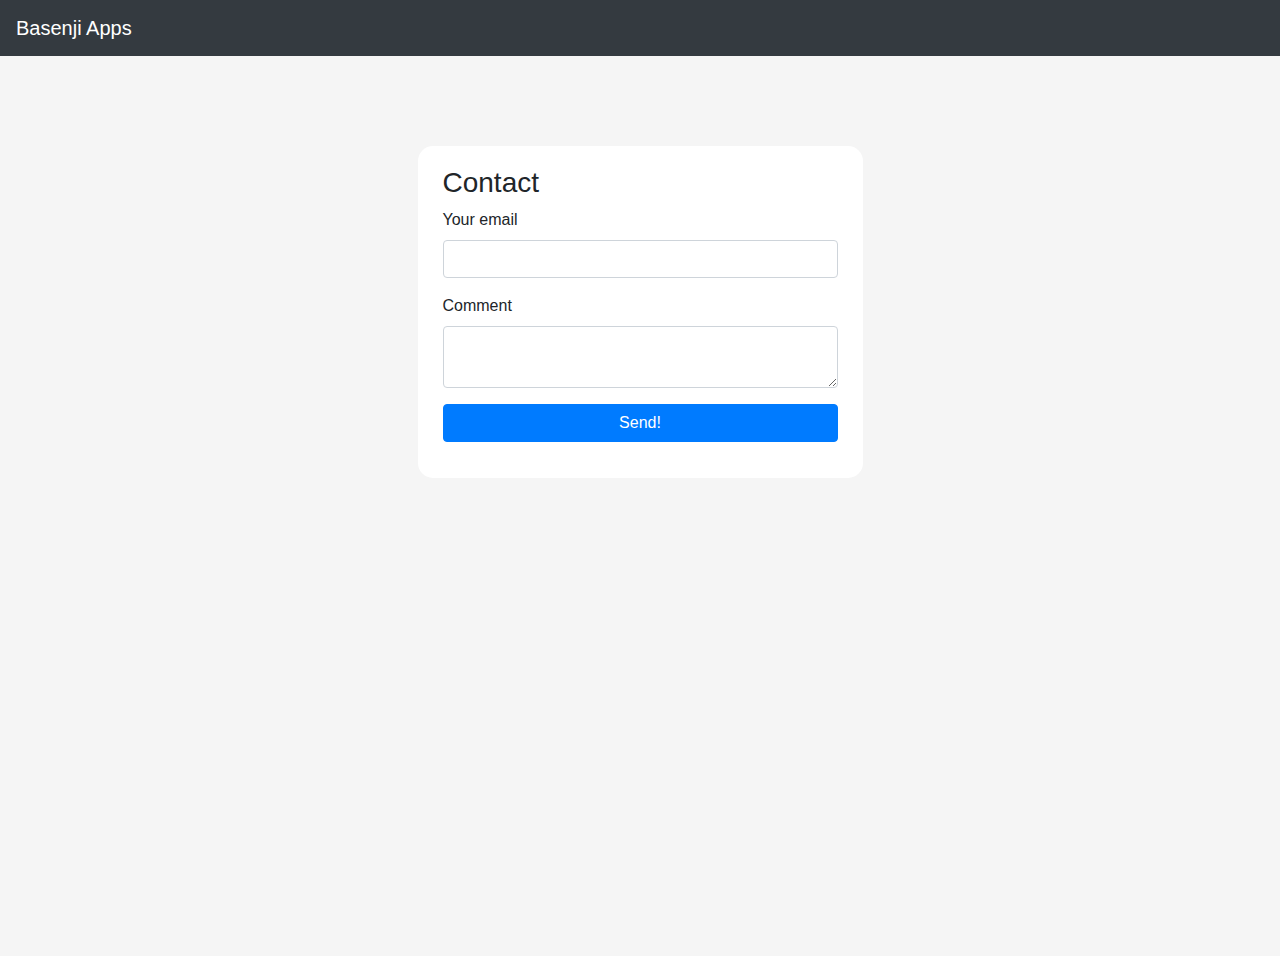
<file: contact.html>
<!DOCTYPE html>
<html>
<head>
  <meta charset="UTF-8">
  <title>Contact | Basenji Apps</title>
  <meta content="width=device-width, initial-scale=1.0, maximum-scale=1.0" name="viewport" user-scalable="no">

  <link rel="stylesheet" href="/assets/css/vendor/bootstrap.min.css" rel="preload" as="style">

  <script type="text/javascript" src="assets/js/jquery.min.js"></script>
  <script type="text/javascript" src="assets/js/form.js"></script>

  <style>
    html, body {
      height: 100% !important;
      overflow: hidden;
    }

    .card-wrapper {
      background: #fff;
      padding: 20px 25px;
      border-radius: 15px;
      margin-top: 10vh;
    }
  </style>
</head>

<body style='background: #f5f5f5;'>
  <nav class="navbar navbar-dark bg-dark">
    <a class="navbar-brand" href="/">Basenji Apps</a>
  </nav>
  <div class='container' style='height: 100%;'>
    <div class="row justify-content-center">
      <div class='col-md-5'>
        <div class='card-wrapper'>
          <h3>Contact</h3>
          <form id='contactForm' role="form" action='' method='POST'>
            <div class='form-group'>
              <label for='email'>Your email</label>
              <input id='email' type='email' class='form-control'></input>
              <small class='text-danger' style='display: none;'>cannot be empty</small>
            </div>

            <div class='form-group'>
              <label for='comment'>Comment</label>
              <textarea id='comment' type='text' class='form-control'></textarea>
            </div>

            <div class='form-group'>
              <button id='submit' type='submit' class='btn btn-block btn-primary'>Send!</button>
            </div>
          </form>
        </div>
      </div>
    </div>
  </div>
</body>
</html>
</file>
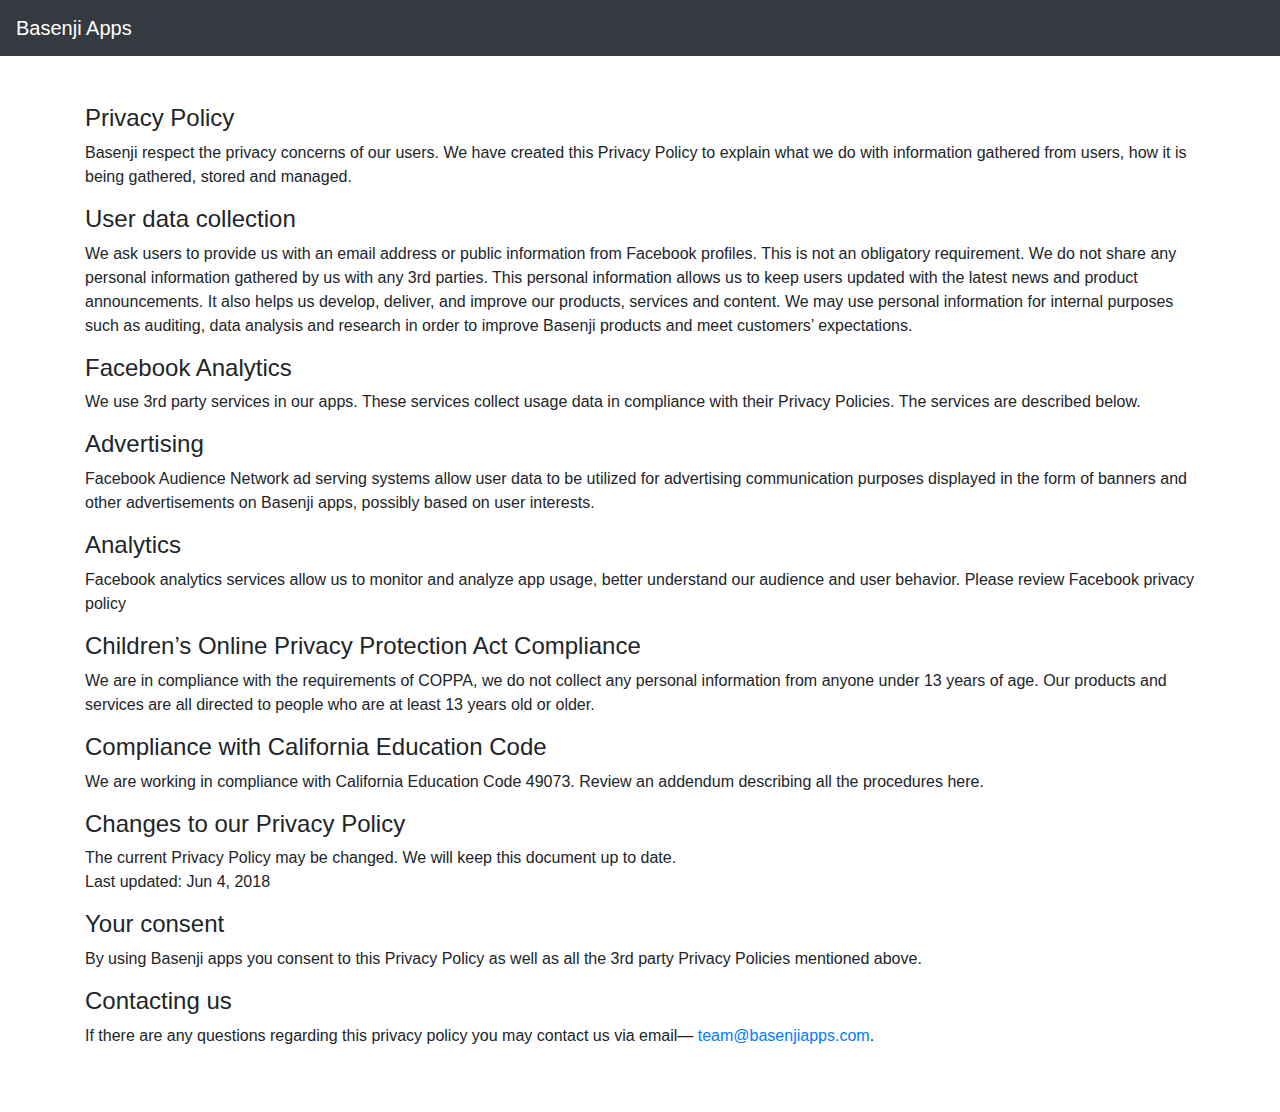
<file: docs/fb_privacy_policy.html>
<!DOCTYPE html>
<html>
<head>
  <meta charset="UTF-8">
  <title>IG Privacy Policy | Basenji Apps</title>
  <meta content="width=device-width, initial-scale=1.0, maximum-scale=1.0" name="viewport" user-scalable="no">
  <link rel="stylesheet" href="/assets/css/vendor/bootstrap.min.css" rel="preload" as="style">
</head>

<body>
<nav class="navbar navbar-dark bg-dark">
  <a class="navbar-brand" href="/">Basenji Apps</a>
</nav>
<div class='container'>
  <div class='row'>
    <div class='col-md-12 mt-5 mb-5'>
      <h4>Privacy Policy</h4>
      <p>Basenji respect the privacy concerns of our users. We have created this Privacy Policy to explain what we do with information gathered from users, how it is being gathered, stored and managed.</p>

      <h4>User data collection</h4>

      <p>We ask users to provide us with an email address or public information from Facebook profiles. This is not an obligatory requirement. We do not share any personal information gathered by us with any 3rd parties. This personal information allows us to keep users updated with the latest news and product announcements. It also helps us develop, deliver, and improve our products, services and content. We may use personal information for internal purposes such as auditing, data analysis and research in order to improve Basenji products and meet customers’ expectations.</p>

      <h4>Facebook Analytics</h4>

      <p>We use 3rd party services in our apps. These services collect usage data in compliance with their Privacy Policies. The services are described below.</p>

      <h4>Advertising</h4>

      <p>Facebook Audience Network ad serving systems allow user data to be utilized for advertising communication purposes displayed in the form of banners and other advertisements on Basenji apps, possibly based on user interests.</p>

      <h4>Analytics</h4>

      <p>Facebook analytics services allow us to monitor and analyze app usage, better understand our audience and user behavior. Please review Facebook privacy policy</p>

      <h4>Children’s Online Privacy Protection Act Compliance</h4>

      <p>We are in compliance with the requirements of COPPA, we do not collect any personal information from anyone under 13 years of age. Our products and services are all directed to people who are at least 13 years old or older.</p>

      <h4>Compliance with California Education Code</h4>

      <p>We are working in compliance with California Education Code 49073. Review an addendum describing all the procedures here.</p>

      <h4>Changes to our Privacy Policy</h4>

      <p>
        The current Privacy Policy may be changed. We will keep this document up to date.
        <br>
        Last updated: Jun 4, 2018
      </p>

      <h4>Your consent</h4>

      <p>By using Basenji apps you consent to this Privacy Policy as well as all the 3rd party Privacy Policies mentioned above.</p>

      <h4>Contacting us</h4>

      <p>If there are any questions regarding this privacy policy you may contact us via email—
        <a href='mailto:team@basenjiapps.com'>team@basenjiapps.com</a>.
      </p>
    </div>
  </div>
</body>

</html>
</file>
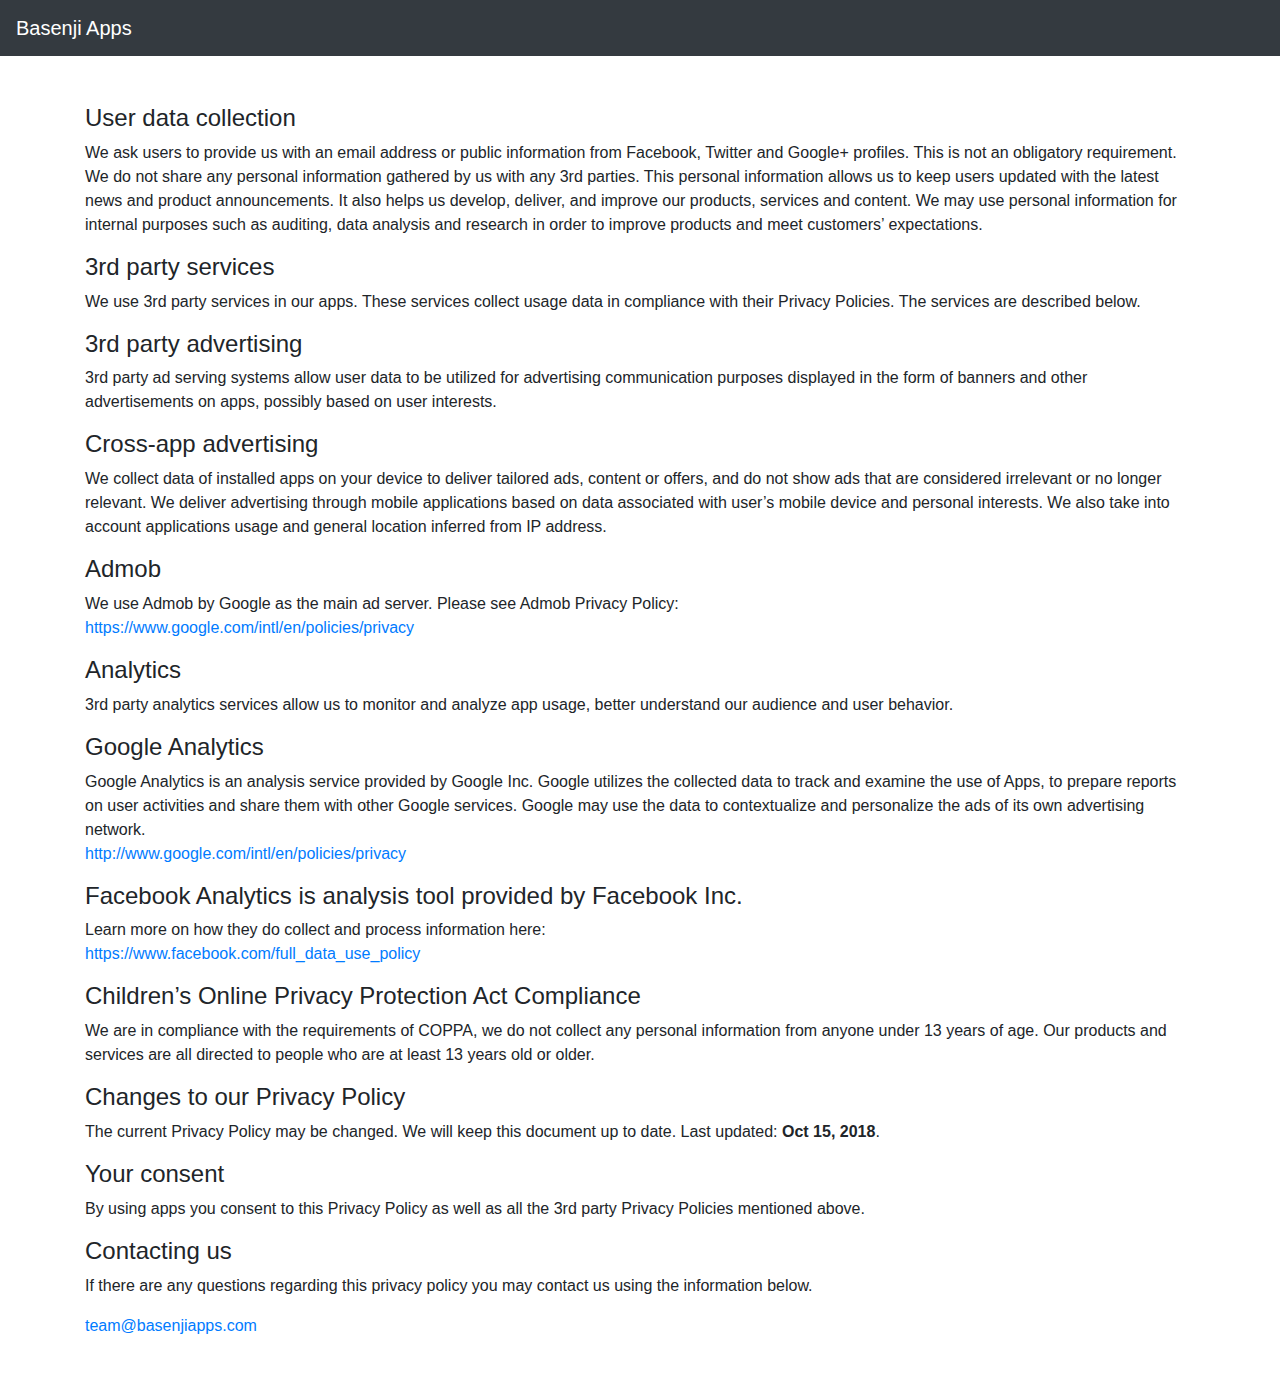
<file: docs/privacy_policy.html>
<!DOCTYPE html>
<html>
<head>
  <meta charset="UTF-8">
  <title>Privacy Policy | Basenji Apps</title>
  <meta content="width=device-width, initial-scale=1.0, maximum-scale=1.0" name="viewport" user-scalable="no">
  <link rel="stylesheet" href="/assets/css/vendor/bootstrap.min.css" rel="preload" as="style">
</head>

<body>
<nav class="navbar navbar-dark bg-dark">
  <a class="navbar-brand" href="/">Basenji Apps</a>
</nav>
<div class='container'>
  <div class='row'>
    <div class='col-md-12 mt-5 mb-5'>
        <h4>User data collection</h4>
        <p>We ask users to provide us with an email address or public information from Facebook, Twitter and Google+ profiles. This is not an obligatory requirement. We do not share any personal information gathered by us with any 3rd parties. This personal information allows us to keep users updated with the latest news and product announcements. It also helps us develop, deliver, and improve our products, services and content. We may use personal information for internal purposes such as auditing, data analysis and research in order to improve products and meet customers’ expectations.</p>

        <h4>3rd party services</h4>
        <p>We use 3rd party services in our apps. These services collect usage data in compliance with their Privacy Policies. The services are described below.</p>

        <h4>3rd party advertising</h4>
        <p>3rd party ad serving systems allow user data to be utilized for advertising communication purposes displayed in the form of banners and other advertisements on apps, possibly based on user interests.</p>

        <h4>Cross-app advertising</h4>
        <p>We collect data of installed apps on your device to deliver tailored ads, content or offers, and do not show ads that are considered irrelevant or no longer relevant. We deliver advertising through mobile applications based on data associated with user’s mobile device and personal interests. We also take into account applications usage and general location inferred from IP address.</p>

        <h4>Admob</h4>
        <p>
          We use Admob by Google as the main ad server. Please see Admob Privacy Policy:<br>
          <a href="https://www.google.com/intl/en/policies/privacy">https://www.google.com/intl/en/policies/privacy</a>
        </p>

        <h4>Analytics</h4>
        <p>3rd party analytics services allow us to monitor and analyze app usage, better understand our audience and user behavior.</p>

        <h4>Google Analytics</h4>
        <p>
          Google Analytics is an analysis service provided by Google Inc. Google utilizes the collected data to track and examine the use of Apps, to prepare reports on user activities and share them with other Google services. Google may use the data to contextualize and personalize the ads of its own advertising network.<br>
          <a href="http://www.google.com/intl/en/policies/privacy">http://www.google.com/intl/en/policies/privacy</a>
        </p>

        <h4>Facebook Analytics is analysis tool provided by Facebook Inc.</h4>
        <p>
          Learn more on how they do collect and process information here:<br>
          <a href="https://www.facebook.com/full_data_use_policy">https://www.facebook.com/full_data_use_policy</a>
        </p>

        <h4>Children’s Online Privacy Protection Act Compliance</h4>
        <p>We are in compliance with the requirements of COPPA, we do not collect any personal information from anyone under 13 years of age. Our products and services are all directed to people who are at least 13 years old or older.</p>

        <h4>Changes to our Privacy Policy</h4>
        <p>The current Privacy Policy may be changed. We will keep this document up to date.
        Last updated: <b>Oct 15, 2018</b>.
        </p>

        <h4>Your consent</h4>
        <p>By using apps you consent to this Privacy Policy as well as all the 3rd party Privacy Policies mentioned above.</p>

        <h4>Contacting us</h4>
        <p>If there are any questions regarding this privacy policy you may contact us using the information below.</p>
        <a href='mailto:team@basenjiapps.com'>team@basenjiapps.com</a>
    </div>
  </div>
</body>

</html>
</file>
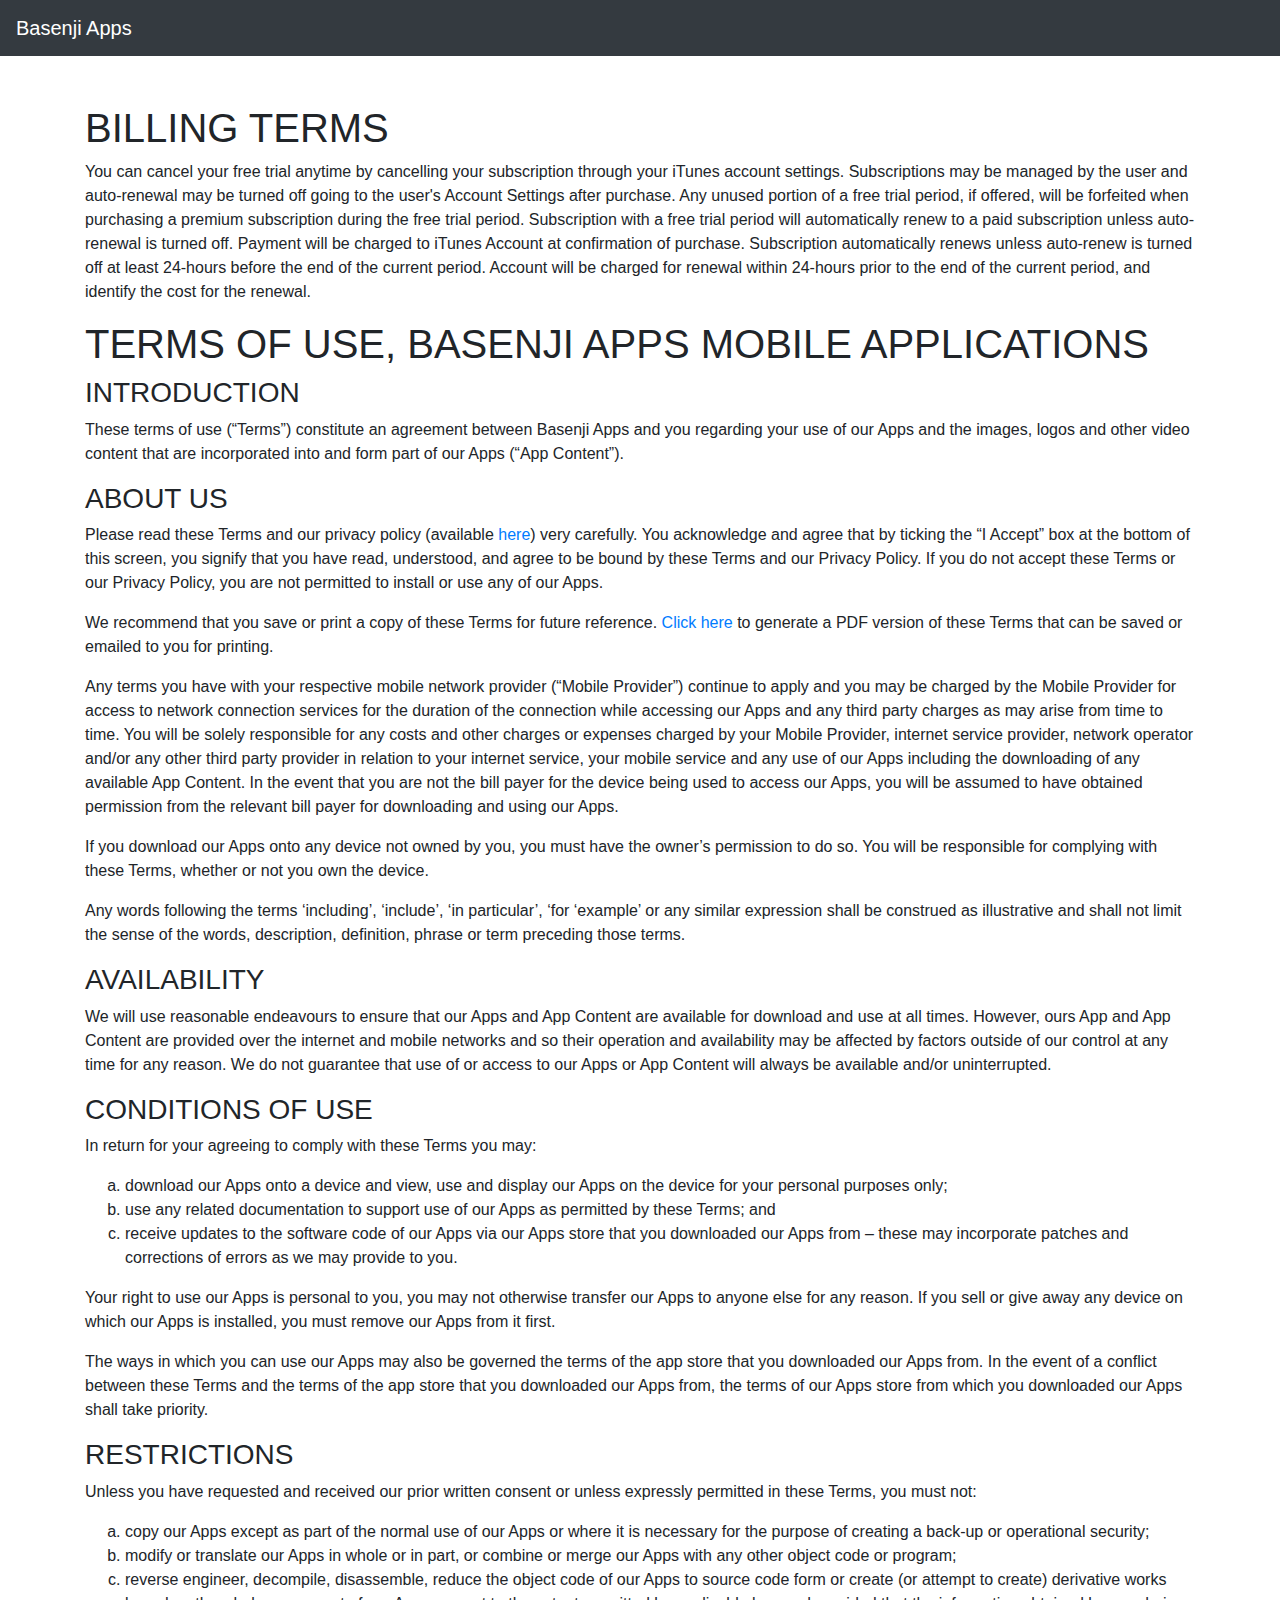
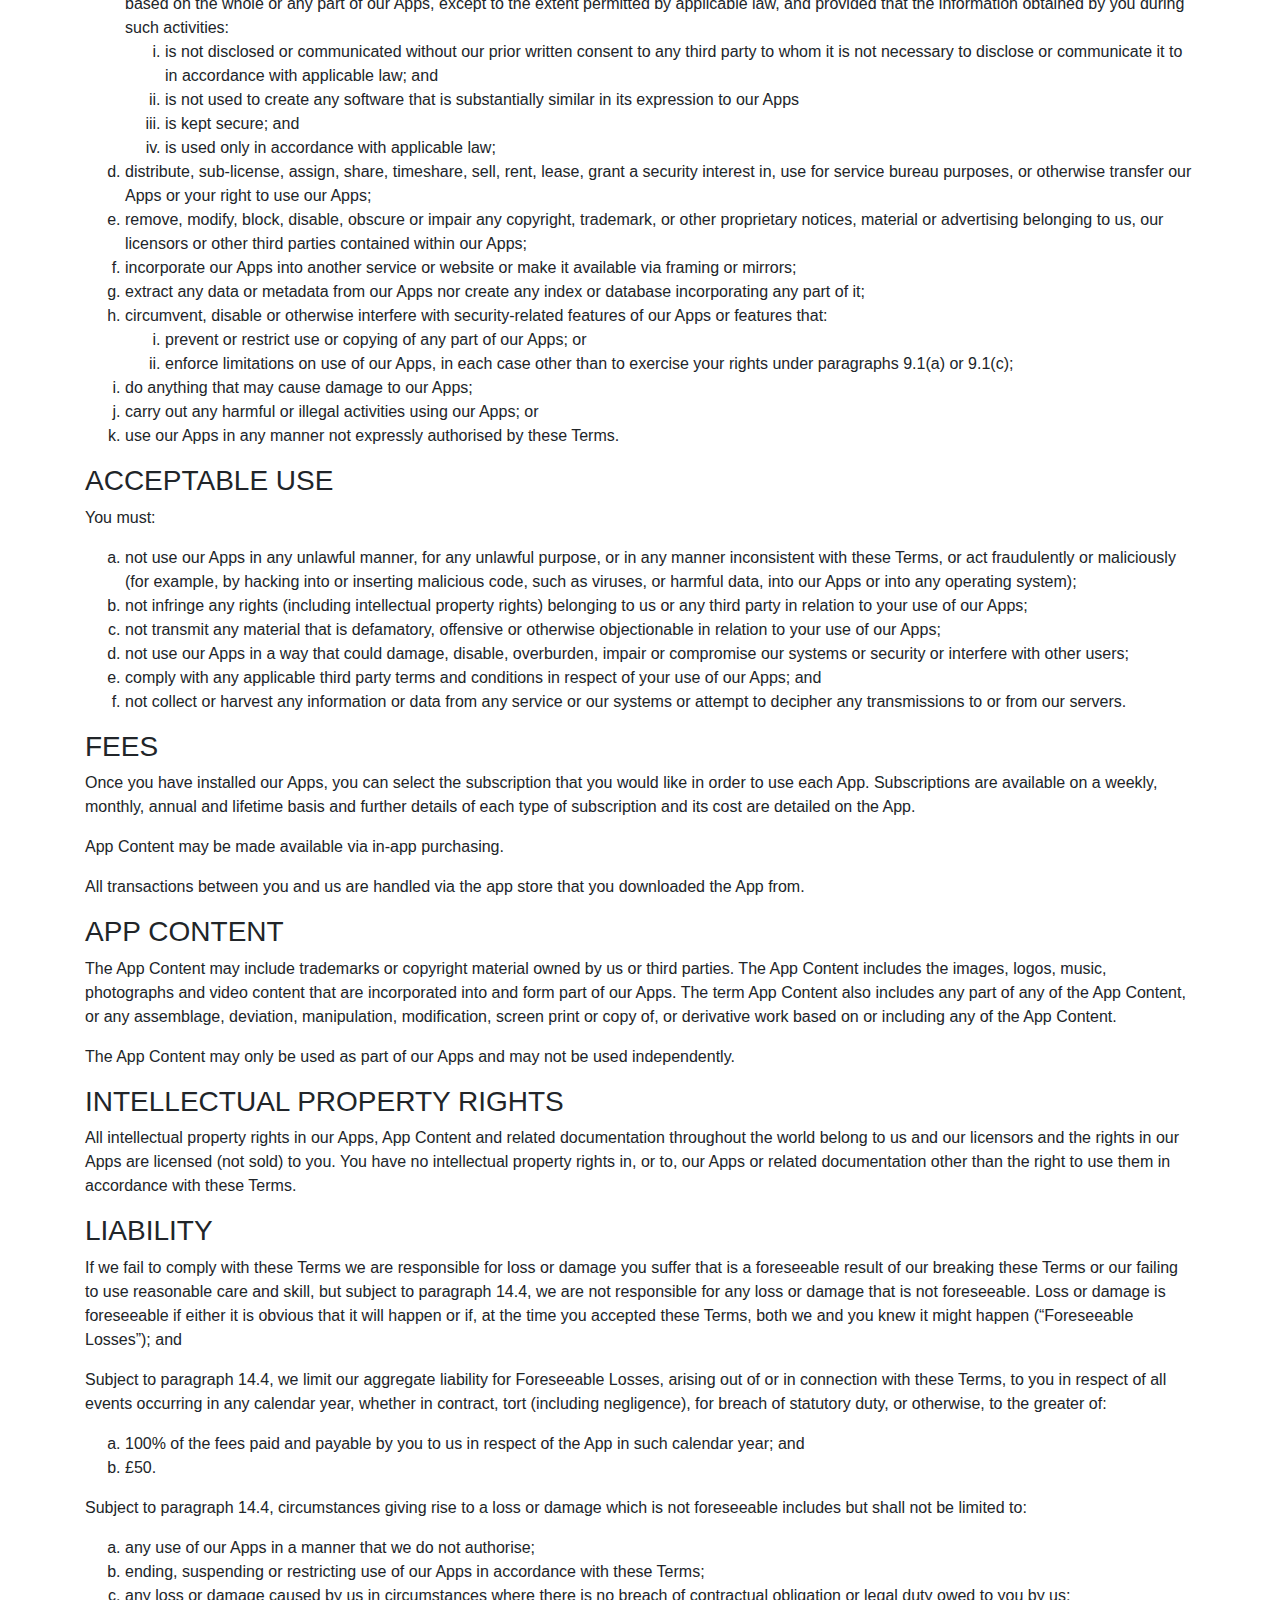
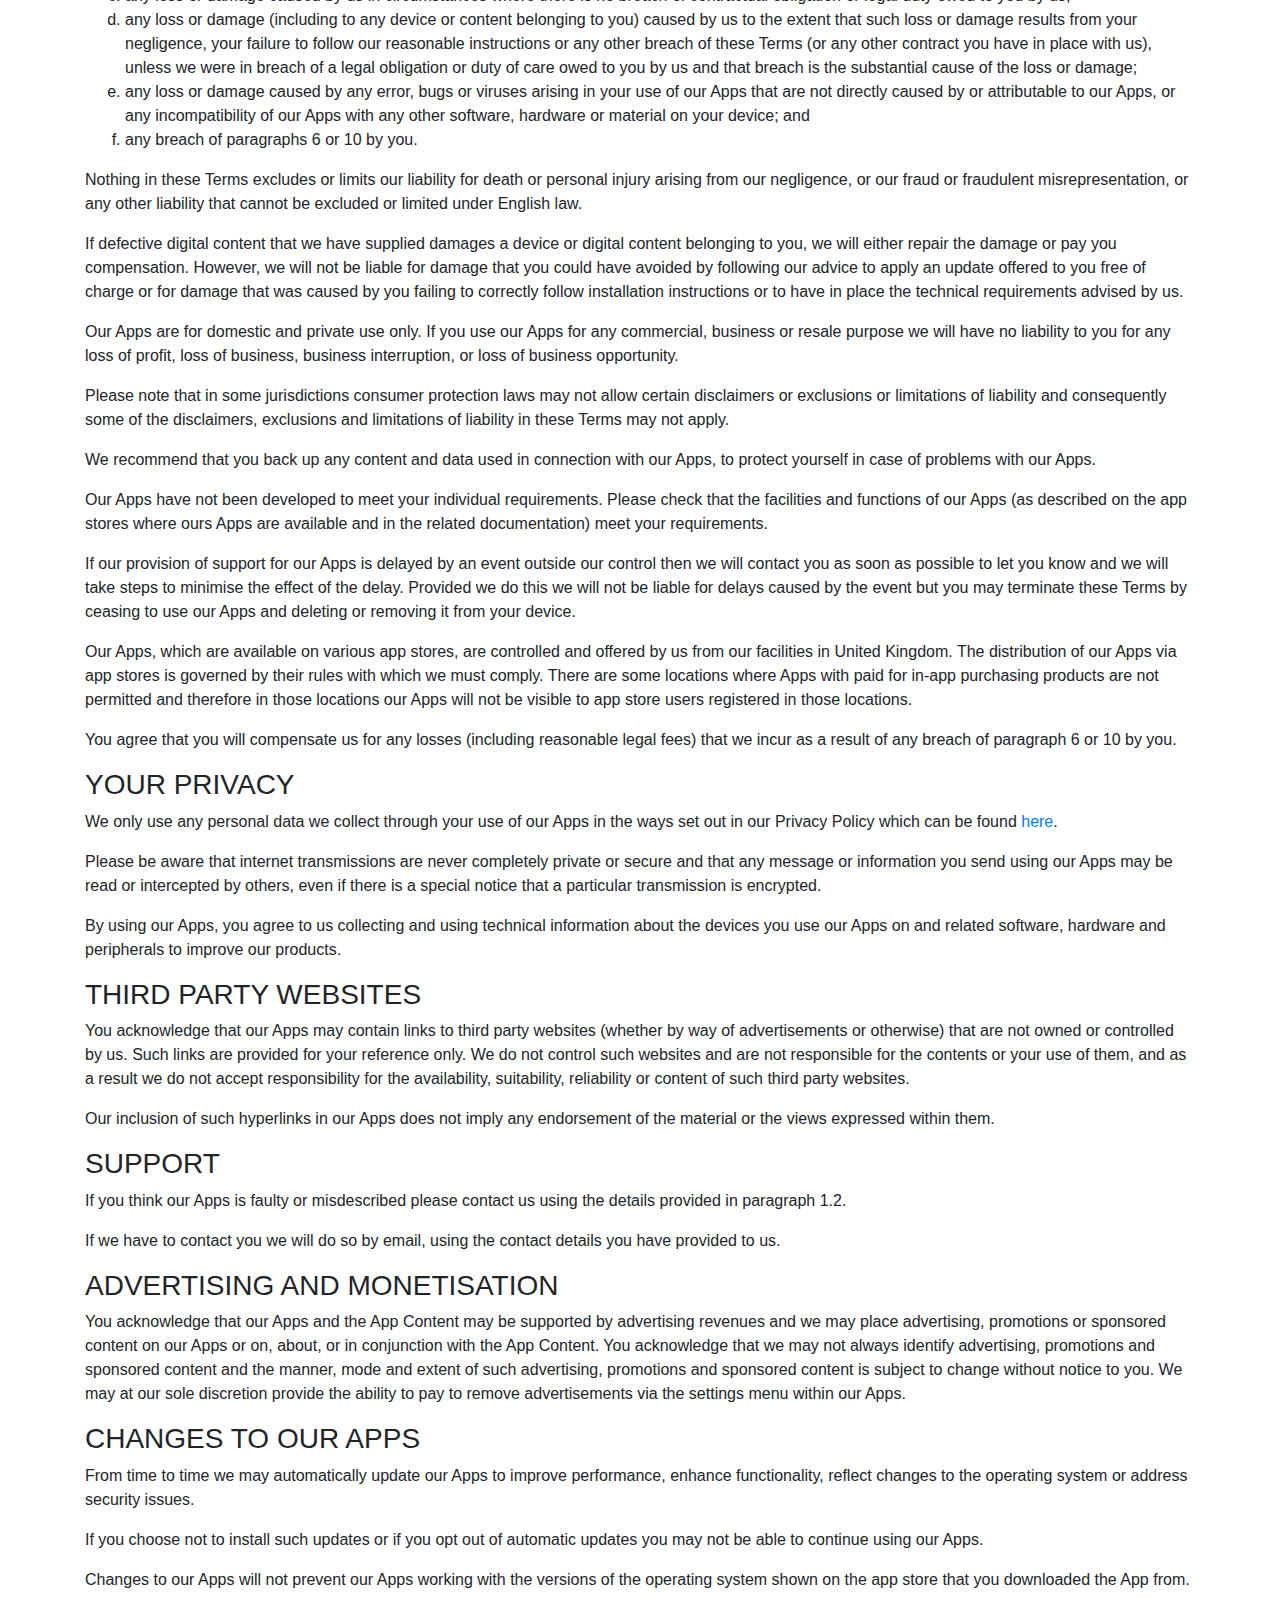
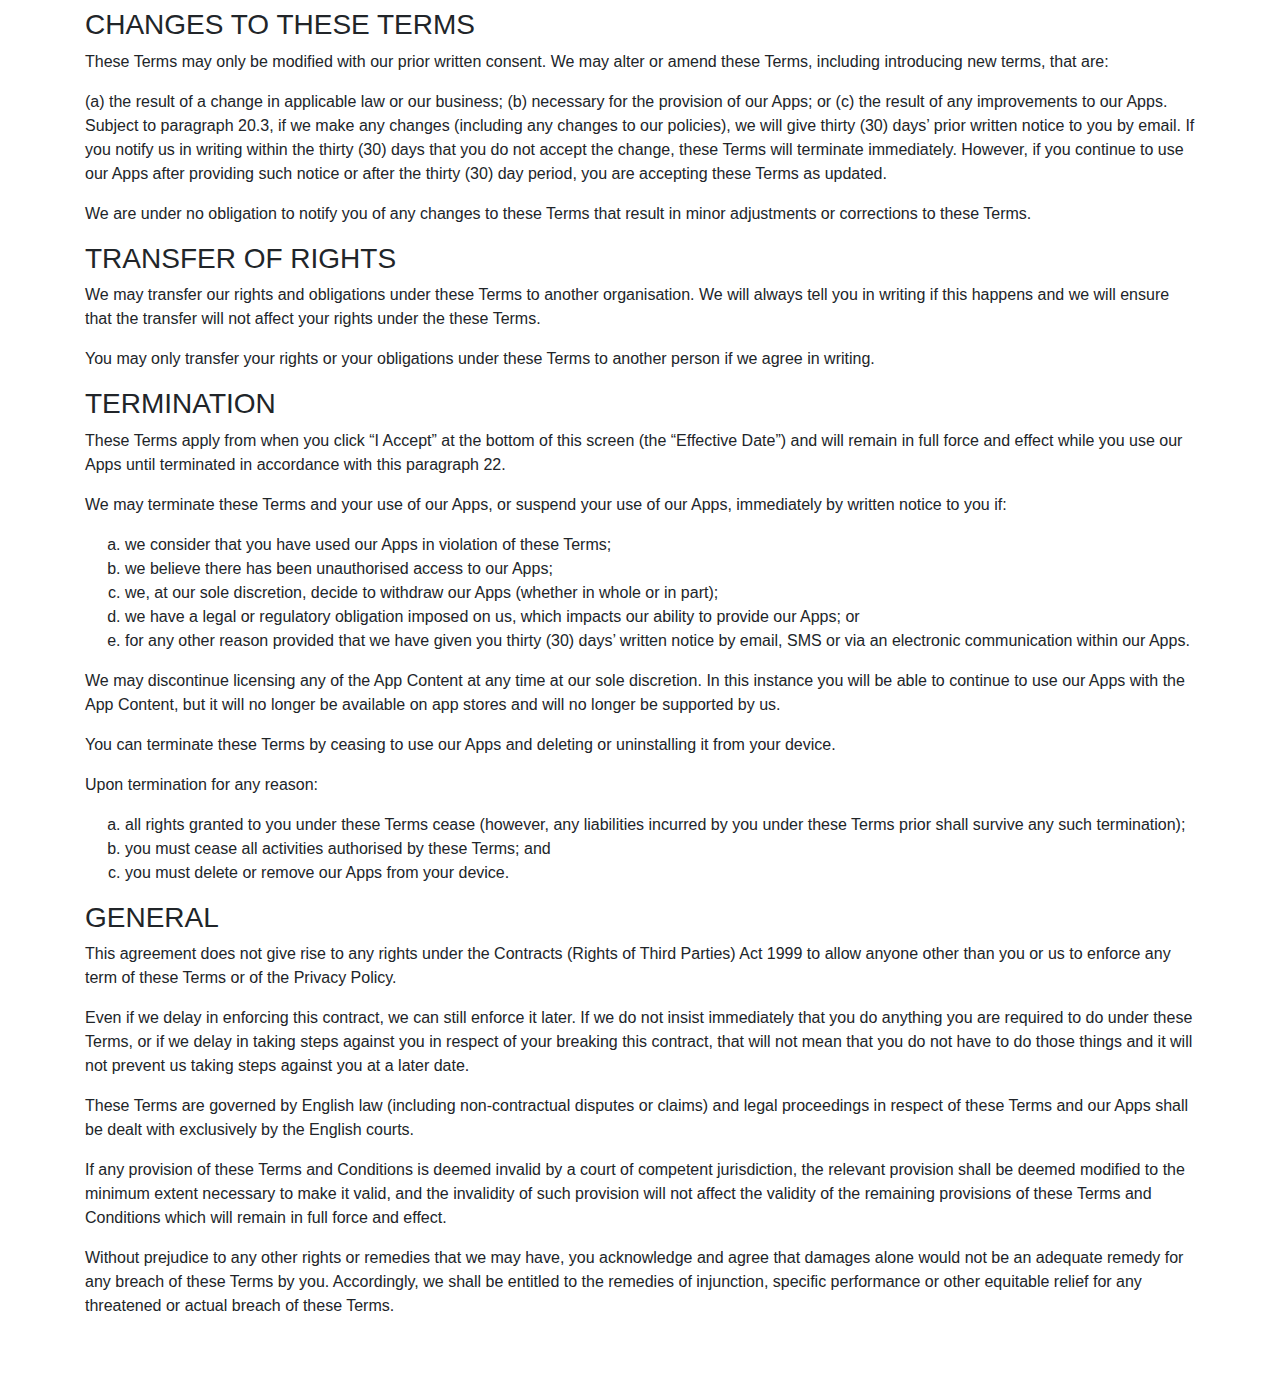
<file: docs/terms_of_use.html>
<!DOCTYPE html>
<html>
<head>
  <meta charset="UTF-8">
  <title>Terms of Use | Basenji Apps</title>
  <meta content="width=device-width, initial-scale=1.0, maximum-scale=1.0" name="viewport" user-scalable="no">
  <link rel="stylesheet" href="/assets/css/vendor/bootstrap.min.css" rel="preload" as="style">
</head>

<body>
<nav class="navbar navbar-dark bg-dark">
  <a class="navbar-brand" href="/">Basenji Apps</a>
</nav>
<div class='container'>
  <div class='row'>
    <div class='col-md-12 mt-5 mb-5'>
      <h1>BILLING TERMS</h1>
      <p>You can cancel your free trial anytime by cancelling your subscription through your iTunes account settings. Subscriptions may be managed by the user and auto-renewal may be turned off going to the user's Account Settings after purchase. Any unused portion of a free trial period, if offered, will be forfeited when purchasing a premium subscription during the free trial period. Subscription with a free trial period will automatically renew to a paid subscription unless auto-renewal is turned off. Payment will be charged to iTunes Account at confirmation of purchase. Subscription automatically renews unless auto-renew is turned off at least 24-hours before the end of the current period. Account will be charged for renewal within 24-hours prior to the end of the current period, and identify the cost for the renewal.</p>
      <h1>TERMS OF USE, BASENJI APPS MOBILE APPLICATIONS</h1>
      <h3>INTRODUCTION</h3>
      <p>These terms of use (“Terms”) constitute an agreement between Basenji Apps and you regarding your use of our Apps and the images, logos and other video content that are incorporated into and form part of our Apps (“App Content”).</p>
      <!-- TERMS OF USE FOR BASENJI APPS MOBILE APPLICATIONS -->
      <h3>ABOUT US</h3>
      <p>Please read these Terms and our privacy policy (available <a href="https://basenjiapps.com/docs/privacy_policy" target="_blank">here</a>) very carefully. You acknowledge and agree that by ticking the “I Accept” box at the bottom of this screen, you signify that you have read, understood, and agree to be bound by these Terms and our Privacy Policy. If you do not accept these Terms or our Privacy Policy, you are not permitted to install or use any of our Apps.</p>
      <p>We recommend that you save or print a copy of these Terms for future reference. <a href="javascript:if(window.print)window.print()">Click here</a> to generate a PDF version of these Terms that can be saved or emailed to you for printing.</p>
      <p>Any terms you have with your respective mobile network provider (“Mobile Provider”) continue to apply and you may be charged by the Mobile Provider for access to network connection services for the duration of the connection while accessing our Apps and any third party charges as may arise from time to time. You will be solely responsible for any costs and other charges or expenses charged by your Mobile Provider, internet service provider, network operator and/or any other third party provider in relation to your internet service, your mobile service and any use of our Apps including the downloading of any available App Content. In the event that you are not the bill payer for the device being used to access our Apps, you will be assumed to have obtained permission from the relevant bill payer for downloading and using our Apps.</p>
      <p>If you download our Apps onto any device not owned by you, you must have the owner’s permission to do so. You will be responsible for complying with these Terms, whether or not you own the device.</p>
      <p>Any words following the terms ‘including’, ‘include’, ‘in particular’, ‘for ‘example’ or any similar expression shall be construed as illustrative and shall not limit the sense of the words, description, definition, phrase or term preceding those terms.</p>

      <h3>AVAILABILITY</h3>
      <p>We will use reasonable endeavours to ensure that our Apps and App Content are available for download and use at all times. However, ours App and App Content are provided over the internet and mobile networks and so their operation and availability may be affected by factors outside of our control at any time for any reason. We do not guarantee that use of or access to our Apps or App Content will always be available and/or uninterrupted.</p>

      <h3>CONDITIONS OF USE</h3>
      <p>In return for your agreeing to comply with these Terms you may:</p>
      <ol type="a">
        <li>download our Apps onto a device and view, use and display our Apps on the device for your personal purposes only;</li>
        <li>use any related documentation to support use of our Apps as permitted by these Terms; and</li>
        <li>receive updates to the software code of our Apps via our Apps store that you downloaded our Apps from – these may incorporate patches and corrections of errors as we may provide to you.</li>
      </ol>
      <p>Your right to use our Apps is personal to you, you may not otherwise transfer our Apps to anyone else for any reason. If you sell or give away any device on which our Apps is installed, you must remove our Apps from it first.</p>
      <p>The ways in which you can use our Apps may also be governed the terms of the app store that you downloaded our Apps from. In the event of a conflict between these Terms and the terms of the app store that you downloaded our Apps from, the terms of our Apps store from which you downloaded our Apps shall take priority.</p>

      <h3>RESTRICTIONS</h3>
      <p>Unless you have requested and received our prior written consent or unless expressly permitted in these Terms, you must not:</p>
      <ol type="a">
        <li>copy our Apps except as part of the normal use of our Apps or where it is necessary for the purpose of creating a back-up or operational security;</li>
        <li>modify or translate our Apps in whole or in part, or combine or merge our Apps with any other object code or program;</li>
        <li>reverse engineer, decompile, disassemble, reduce the object code of our Apps to source code form or create (or attempt to create) derivative works based on the whole or any part of our Apps, except to the extent permitted by applicable law, and provided that the information obtained by you during such activities:
          <ol type='i'>
            <li>is not disclosed or communicated without our prior written consent to any third party to whom it is not necessary to disclose or communicate it to in accordance with applicable law; and</li>
            <li>is not used to create any software that is substantially similar in its expression to our Apps</li>
            <li>is kept secure; and</li>
            <li>is used only in accordance with applicable law;</li>
          </ol>
        </li>
        <li>distribute, sub-license, assign, share, timeshare, sell, rent, lease, grant a security interest in, use for service bureau purposes, or otherwise transfer our Apps or your right to use our Apps;</li>
        <li>remove, modify, block, disable, obscure or impair any copyright, trademark, or other proprietary notices, material or advertising belonging to us, our licensors or other third parties contained within our Apps;</li>
        <li>incorporate our Apps into another service or website or make it available via framing or mirrors;</li>
        <li>extract any data or metadata from our Apps nor create any index or database incorporating any part of it;</li>
        <li>circumvent, disable or otherwise interfere with security-related features of our Apps or features that:
          <ol type='i'>
            <li>prevent or restrict use or copying of any part of our Apps; or</li>
            <li>enforce limitations on use of our Apps, in each case other than to exercise your rights under paragraphs 9.1(a) or 9.1(c);</li>
          </ol>
        </li>
        <li>do anything that may cause damage to our Apps;</li>
        <li>carry out any harmful or illegal activities using our Apps; or</li>
        <li>use our Apps in any manner not expressly authorised by these Terms.</li>
      </ol>

      <h3>ACCEPTABLE USE</h3>
      <p>You must:</p>
      <ol type="a">
        <li>not use our Apps in any unlawful manner, for any unlawful purpose, or in any manner inconsistent with these Terms, or act fraudulently or maliciously (for example, by hacking into or inserting malicious code, such as viruses, or harmful data, into our Apps or into any operating system);</li>
        <li>not infringe any rights (including intellectual property rights) belonging to us or any third party in relation to your use of our Apps;</li>
        <li>not transmit any material that is defamatory, offensive or otherwise objectionable in relation to your use of our Apps;</li>
        <li>not use our Apps in a way that could damage, disable, overburden, impair or compromise our systems or security or interfere with other users;</li>
        <li>comply with any applicable third party terms and conditions in respect of your use of our Apps; and</li>
        <li>not collect or harvest any information or data from any service or our systems or attempt to decipher any transmissions to or from our servers.</li>
      </ol>

      <h3>FEES</h3>
      <p>Once you have installed our Apps, you can select the subscription that you would like in order to use each App. Subscriptions are available on a weekly, monthly, annual and lifetime basis and further details of each type of subscription and its cost are detailed on the App.</p>
      <p>App Content may be made available via in-app purchasing.</p>
      <p>All transactions between you and us are handled via the app store that you downloaded the App from.</p>

      <h3>APP CONTENT</h3>
      <p>The App Content may include trademarks or copyright material owned by us or third parties. The App Content includes the images, logos, music, photographs and video content that are incorporated into and form part of our Apps. The term App Content also includes any part of any of the App Content, or any assemblage, deviation, manipulation, modification, screen print or copy of, or derivative work based on or including any of the App Content.</p>
      <p>The App Content may only be used as part of our Apps and may not be used independently.</p>

      <h3>INTELLECTUAL PROPERTY RIGHTS</h3>
      <p>All intellectual property rights in our Apps, App Content and related documentation throughout the world belong to us and our licensors and the rights in our Apps are licensed (not sold) to you. You have no intellectual property rights in, or to, our Apps or related documentation other than the right to use them in accordance with these Terms.</p>

      <h3>LIABILITY</h3>
      <p>If we fail to comply with these Terms we are responsible for loss or damage you suffer that is a foreseeable result of our breaking these Terms or our failing to use reasonable care and skill, but subject to paragraph 14.4, we are not responsible for any loss or damage that is not foreseeable. Loss or damage is foreseeable if either it is obvious that it will happen or if, at the time you accepted these Terms, both we and you knew it might happen (“Foreseeable Losses”); and</p>
      <p>Subject to paragraph 14.4, we limit our aggregate liability for Foreseeable Losses, arising out of or in connection with these Terms, to you in respect of all events occurring in any calendar year, whether in contract, tort (including negligence), for breach of statutory duty, or otherwise, to the greater of:</p>
      <ol type="a">
        <li>100% of the fees paid and payable by you to us in respect of the App in such calendar year; and</li>
        <li>£50.</li>
      </ol>

      <p>Subject to paragraph 14.4, circumstances giving rise to a loss or damage which is not foreseeable includes but shall not be limited to:</p>
      <ol type="a">
        <li>any use of our Apps in a manner that we do not authorise;</li>
        <li>ending, suspending or restricting use of our Apps in accordance with these Terms;</li>
        <li>any loss or damage caused by us in circumstances where there is no breach of contractual obligation or legal duty owed to you by us;</li>
        <li>any loss or damage (including to any device or content belonging to you) caused by us to the extent that such loss or damage results from your negligence, your failure to follow our reasonable instructions or any other breach of these Terms (or any other contract you have in place with us), unless we were in breach of a legal obligation or duty of care owed to you by us and that breach is the substantial cause of the loss or damage;</li>
        <li>any loss or damage caused by any error, bugs or viruses arising in your use of our Apps that are not directly caused by or attributable to our Apps, or any incompatibility of our Apps with any other software, hardware or material on your device; and</li>
        <li>any breach of paragraphs 6 or 10 by you.</li>
      </ol>
      <p>Nothing in these Terms excludes or limits our liability for death or personal injury arising from our negligence, or our fraud or fraudulent misrepresentation, or any other liability that cannot be excluded or limited under English law.</p>
      <p>If defective digital content that we have supplied damages a device or digital content belonging to you, we will either repair the damage or pay you compensation. However, we will not be liable for damage that you could have avoided by following our advice to apply an update offered to you free of charge or for damage that was caused by you failing to correctly follow installation instructions or to have in place the technical requirements advised by us.</p>
      <p>Our Apps are for domestic and private use only. If you use our Apps for any commercial, business or resale purpose we will have no liability to you for any loss of profit, loss of business, business interruption, or loss of business opportunity.</p>
      <p>Please note that in some jurisdictions consumer protection laws may not allow certain disclaimers or exclusions or limitations of liability and consequently some of the disclaimers, exclusions and limitations of liability in these Terms may not apply.</p>
      <p>We recommend that you back up any content and data used in connection with our Apps, to protect yourself in case of problems with our Apps.</p>
      <p>Our Apps have not been developed to meet your individual requirements. Please check that the facilities and functions of our Apps (as described on the app stores where ours Apps are available and in the related documentation) meet your requirements.</p>
      <p>If our provision of support for our Apps is delayed by an event outside our control then we will contact you as soon as possible to let you know and we will take steps to minimise the effect of the delay. Provided we do this we will not be liable for delays caused by the event but you may terminate these Terms by ceasing to use our Apps and deleting or removing it from your device.</p>
      <p>Our Apps, which are available on various app stores, are controlled and offered by us from our facilities in United Kingdom. The distribution of our Apps via app stores is governed by their rules with which we must comply. There are some locations where Apps with paid for in-app purchasing products are not permitted and therefore in those locations our Apps will not be visible to app store users registered in those locations.</p>
      <p>You agree that you will compensate us for any losses (including reasonable legal fees) that we incur as a result of any breach of paragraph 6 or 10 by you.</p>

      <h3>YOUR PRIVACY</h3>
      <p>We only use any personal data we collect through your use of our Apps in the ways set out in our Privacy Policy which can be found <a href="https://basenjiapps.com/docs/privacy_policy" target="_blank">here</a>.</p>
      <p>Please be aware that internet transmissions are never completely private or secure and that any message or information you send using our Apps may be read or intercepted by others, even if there is a special notice that a particular transmission is encrypted.</p>
      <p>By using our Apps, you agree to us collecting and using technical information about the devices you use our Apps on and related software, hardware and peripherals to improve our products.</p>

      <h3>THIRD PARTY WEBSITES</h3>
      <p>You acknowledge that our Apps may contain links to third party websites (whether by way of advertisements or otherwise) that are not owned or controlled by us. Such links are provided for your reference only. We do not control such websites and are not responsible for the contents or your use of them, and as a result we do not accept responsibility for the availability, suitability, reliability or content of such third party websites.</p>
      <p>Our inclusion of such hyperlinks in our Apps does not imply any endorsement of the material or the views expressed within them.</p>

      <h3>SUPPORT</h3>
      <p>If you think our Apps is faulty or misdescribed please contact us using the details provided in paragraph 1.2.</p>
      <p>If we have to contact you we will do so by email, using the contact details you have provided to us.</p>

      <h3>ADVERTISING AND MONETISATION</h3>
      <p>You acknowledge that our Apps and the App Content may be supported by advertising revenues and we may place advertising, promotions or sponsored content on our Apps or on, about, or in conjunction with the App Content. You acknowledge that we may not always identify advertising, promotions and sponsored content and the manner, mode and extent of such advertising, promotions and sponsored content is subject to change without notice to you. We may at our sole discretion provide the ability to pay to remove advertisements via the settings menu within our Apps.</p>

      <h3>CHANGES TO OUR APPS</h3>
      <p>From time to time we may automatically update our Apps to improve performance, enhance functionality, reflect changes to the operating system or address security issues.</p>
      <p>If you choose not to install such updates or if you opt out of automatic updates you may not be able to continue using our Apps.</p>
      <p>Changes to our Apps will not prevent our Apps working with the versions of the operating system shown on the app store that you downloaded the App from.</p>

      <h3>CHANGES TO THESE TERMS</h3>
      <p>These Terms may only be modified with our prior written consent. We may alter or amend these Terms, including introducing new terms, that are:</p>
      (a) the result of a change in applicable law or our business;
      (b) necessary for the provision of our Apps; or
      (c) the result of any improvements to our Apps.
      <p>Subject to paragraph 20.3, if we make any changes (including any changes to our policies), we will give thirty (30) days’ prior written notice to you by email. If you notify us in writing within the thirty (30) days that you do not accept the change, these Terms will terminate immediately. However, if you continue to use our Apps after providing such notice or after the thirty (30) day period, you are accepting these Terms as updated.</p>
      <p>We are under no obligation to notify you of any changes to these Terms that result in minor adjustments or corrections to these Terms.</p>

      <h3>TRANSFER OF RIGHTS</h3>
      <p>We may transfer our rights and obligations under these Terms to another organisation. We will always tell you in writing if this happens and we will ensure that the transfer will not affect your rights under the these Terms.</p>
      <p>You may only transfer your rights or your obligations under these Terms to another person if we agree in writing.</p>

      <h3>TERMINATION</h3>
      <p>These Terms apply from when you click “I Accept” at the bottom of this screen (the “Effective Date”) and will remain in full force and effect while you use our Apps until terminated in accordance with this paragraph 22.</p>
      <p>We may terminate these Terms and your use of our Apps, or suspend your use of our Apps, immediately by written notice to you if:</p>
      <ol type="a">
        <li>we consider that you have used our Apps in violation of these Terms;</li>
        <li>we believe there has been unauthorised access to our Apps;</li>
        <li>we, at our sole discretion, decide to withdraw our Apps (whether in whole or in part);</li>
        <li>we have a legal or regulatory obligation imposed on us, which impacts our ability to provide our Apps; or</li>
        <li>for any other reason provided that we have given you thirty (30) days’ written notice by email, SMS or via an electronic communication within our Apps.</li>
      </ol>
      <p>We may discontinue licensing any of the App Content at any time at our sole discretion. In this instance you will be able to continue to use our Apps with the App Content, but it will no longer be available on app stores and will no longer be supported by us.</p>
      <p>You can terminate these Terms by ceasing to use our Apps and deleting or uninstalling it from your device.</p>
      <p>Upon termination for any reason:</p>
      <ol type="a">
        <li>all rights granted to you under these Terms cease (however, any liabilities incurred by you under these Terms prior shall survive any such termination);</li>
        <li>you must cease all activities authorised by these Terms; and</li>
        <li>you must delete or remove our Apps from your device.</li>
      </ol>

      <h3>GENERAL</h3>
      <p>This agreement does not give rise to any rights under the Contracts (Rights of Third Parties) Act 1999 to allow anyone other than you or us to enforce any term of these Terms or of the Privacy Policy.</p>
      <p>Even if we delay in enforcing this contract, we can still enforce it later. If we do not insist immediately that you do anything you are required to do under these Terms, or if we delay in taking steps against you in respect of your breaking this contract, that will not mean that you do not have to do those things and it will not prevent us taking steps against you at a later date.</p>
      <p>These Terms are governed by English law (including non-contractual disputes or claims) and legal proceedings in respect of these Terms and our Apps shall be dealt with exclusively by the English courts.</p>
      <p>If any provision of these Terms and Conditions is deemed invalid by a court of competent jurisdiction, the relevant provision shall be deemed modified to the minimum extent necessary to make it valid, and the invalidity of such provision will not affect the validity of the remaining provisions of these Terms and Conditions which will remain in full force and effect.</p>
      <p>Without prejudice to any other rights or remedies that we may have, you acknowledge and agree that damages alone would not be an adequate remedy for any breach of these Terms by you. Accordingly, we shall be entitled to the remedies of injunction, specific performance or other equitable relief for any threatened or actual breach of these Terms.</p>
    </div>
  </div>
</div>
</body>
</html>
</file>
